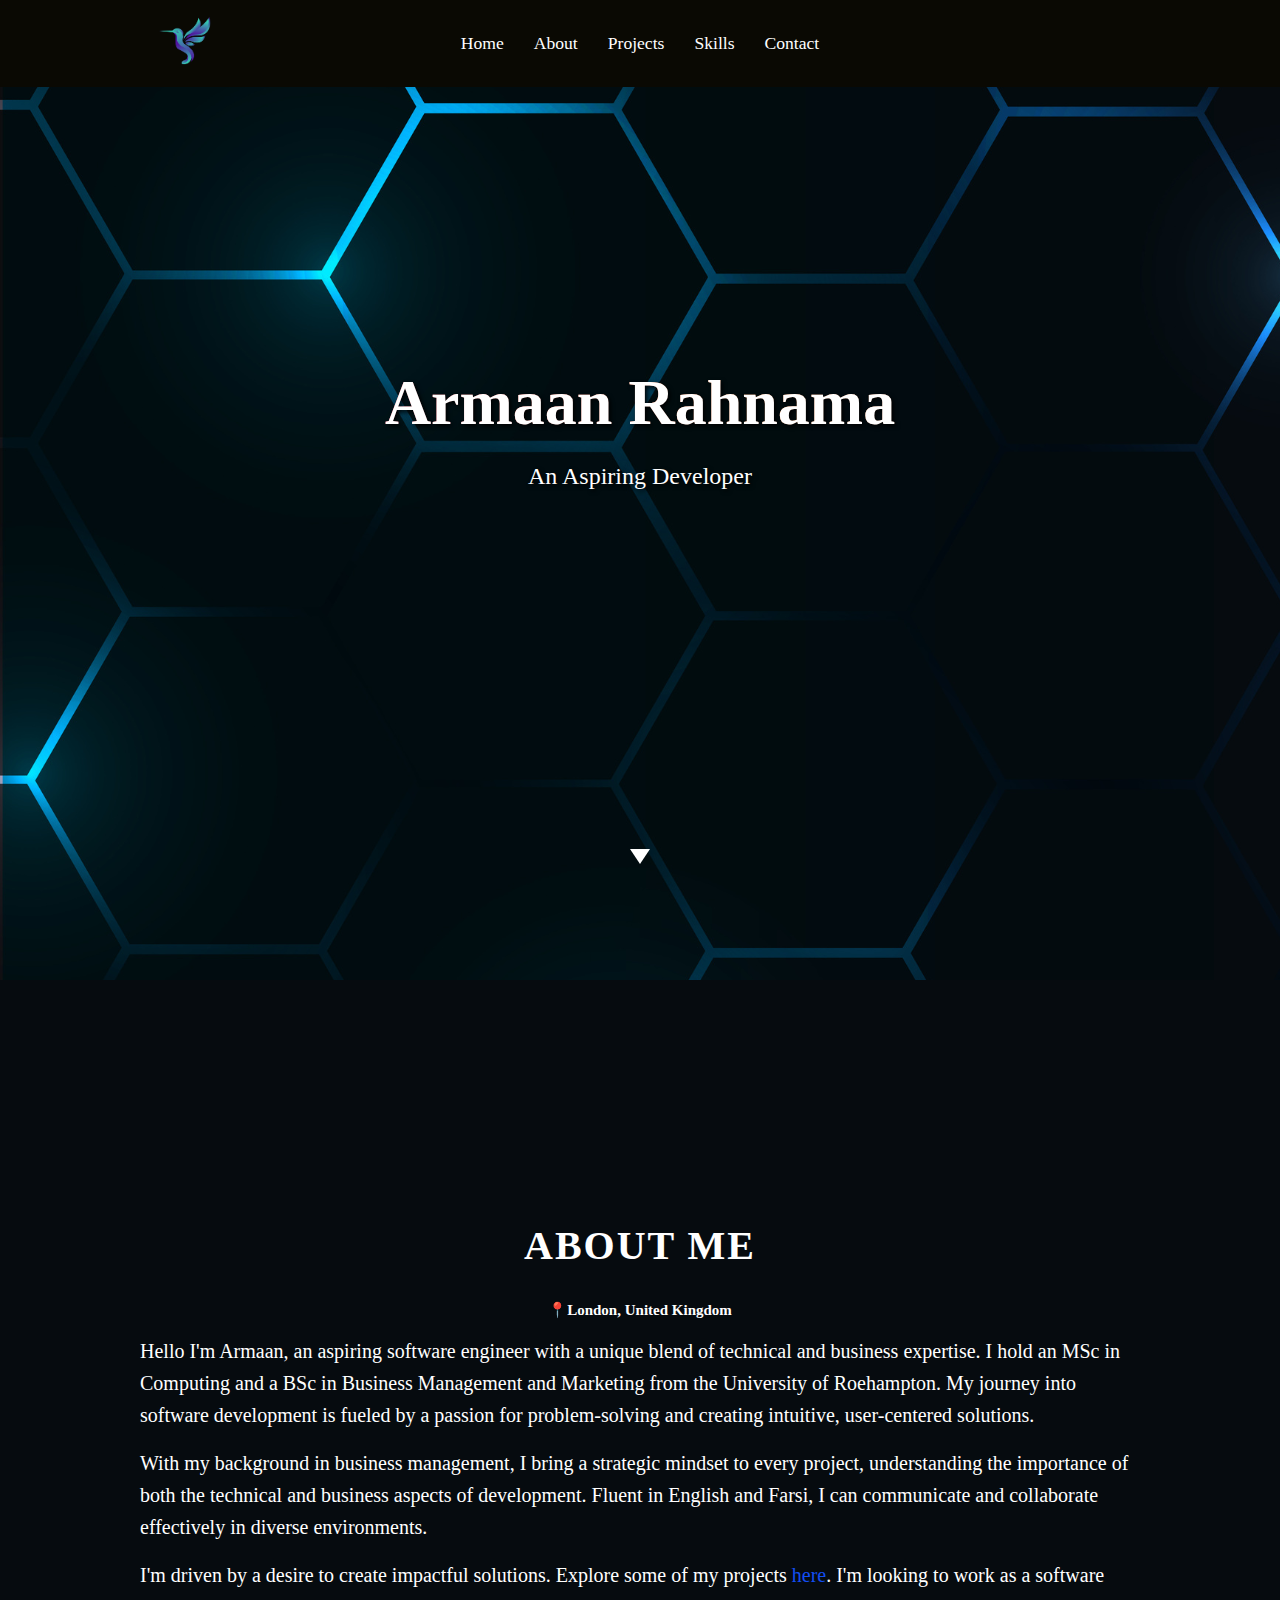
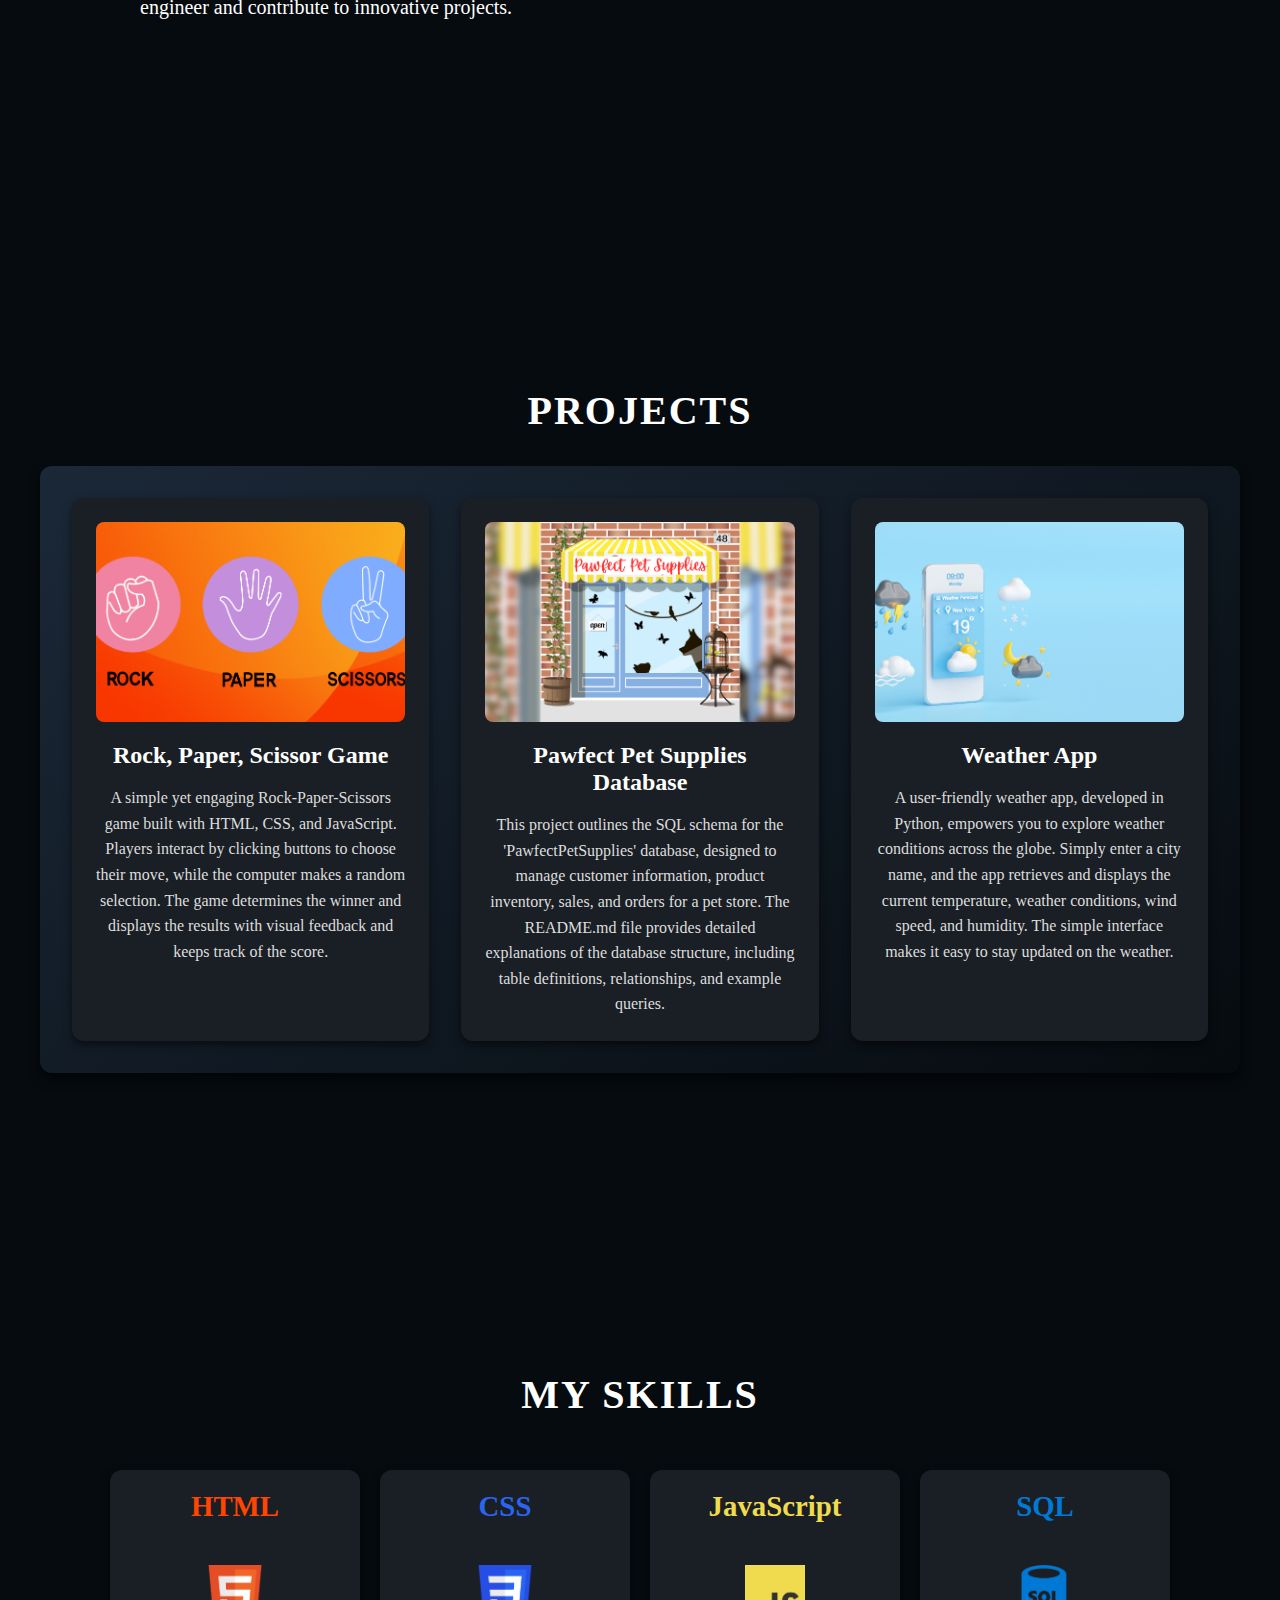
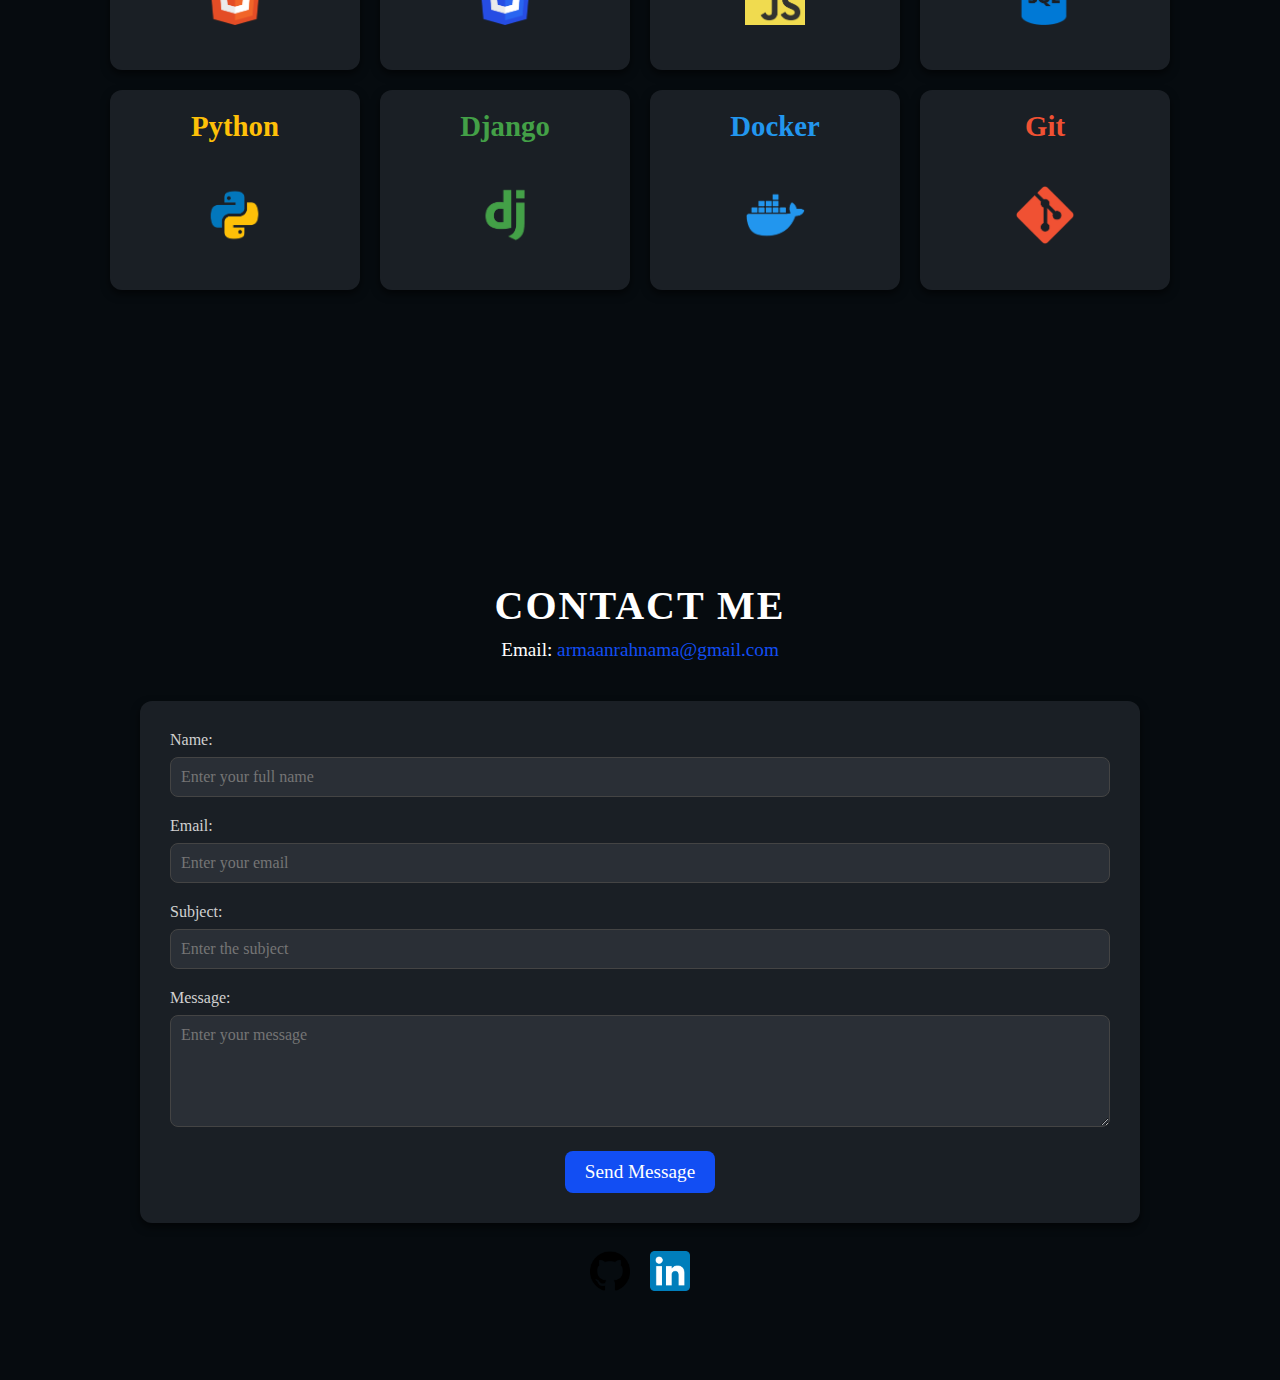
<file: index.html>
<!DOCTYPE html>
<html lang="en">
<head>
    <meta charset="UTF-8">
    <meta name="viewport" content="width=device-width, initial-scale=1.0">
    <link rel="icon" href="Logo.png" type="image/x-icon" />
    <script defer src="script.js"></script>
    <script src="https://cdn.emailjs.com/dist/email.min.js"></script>
    <link rel="stylesheet" href="style.css">
    <title>Armaan Rahnama | Aspiring Developer</title>
</head>
<body>
    <!-- Navigation Bar -->
    <nav>
        <div class="logo-container">
            <img src="Logo.png" id="logo">
        </div>
        <ul class="nav-list">
            <li><a href="#home">Home</a></li>
            <li><a href="#about">About</a></li>
            <li><a href="#projects">Projects</a></li>
            <li><a href="#skills">Skills</a></li>
            <li><a href="#contact">Contact</a></li>
        </ul>
    </nav>

<!-- Home Section -->
<section id="home" class="section home">
    <h1 class="name-container">Armaan Rahnama</h1>
    <h2 class="subtitle-container">An Aspiring Developer</h2>
</section>

    <!-- About Section -->
    <section id="about" class="section about">
        <h2>About Me</h2>
        <h3>📍London, United Kingdom</h3>
        <p>
            Hello I'm Armaan, an aspiring software engineer with a unique blend of technical and business expertise. I hold an MSc in Computing and a BSc in Business Management and Marketing from the University of Roehampton. My journey into software development is fueled by a passion for problem-solving and creating intuitive, user-centered solutions.
        </p>
        
        <div>
            With my background in business management, I bring a strategic mindset to every project, understanding the importance of both the technical and business aspects of development. Fluent in English and Farsi, I can communicate and collaborate effectively in diverse environments.
        </div>
        
        <div>
            I'm driven by a desire to create impactful solutions. Explore some of my projects <a href ="#projects">here</a>. I'm looking to work as a software engineer and contribute to innovative projects.
        </div>
    </section>

    <!-- Projects Section -->
    <section id="projects" class="section projects">
        <h2>Projects</h2>
        <div class="projects-container">
            <div class="project-card">
                <a href="https://armaan75.github.io/Rock--Paper--Scissors-Game/" class="project-link" target="_blank">
                <img src="images/RPS game.png" alt="Rock Paper Scissors Game">
                <h3>Rock, Paper, Scissor Game</h3>
                <p>
                    A simple yet engaging Rock-Paper-Scissors game built with HTML, CSS, and JavaScript. Players interact by 
                    clicking buttons to choose their move, while the computer makes a random selection. The game determines 
                    the winner and displays the results with visual feedback and keeps track of the score.
                </p>
            </a>
            </div>
            <div class="project-card">
                <a href="https://github.com/Armaan75/PawfectPetSupplies_DB" class="project-link" target="_blank">
                <img src="images/petshop.png" alt="Pawfect Pet Supplies Database">
                <h3>Pawfect Pet Supplies Database</h3>
                <p>
                    This project outlines the SQL schema for the 'PawfectPetSupplies' database, designed to manage customer 
                    information, product inventory, sales, and orders for a pet store. The README.md file provides detailed 
                    explanations of the database structure, including table definitions, relationships, and example queries.
                </p>
            </a>
            </div>
            <div class="project-card">
                <a href="https://github.com/Armaan75/Weather-App" class="project-link" target="_blank">
                <img src="images/weather.png" alt="Weather App">
                <h3>Weather App</h3>
                <p>
                    A user-friendly weather app, developed in Python, empowers you to explore weather conditions across the 
                    globe. Simply enter a city name, and the app retrieves and displays the current temperature, weather 
                    conditions, wind speed, and humidity. The simple interface makes it easy to stay updated on the weather.
                </p>
            </a>
            </div>
        </div>
    </section>    

<!-- Skills Section -->
<section id="skills" class="section skills">
    <h2>My Skills</h2>
    <div class="skills-container">
        <div class="skill-card">
            <h3 class="html">HTML</h3>
            <img src="images/html-logo.png" alt="html-logo">
        </div>
        <div class="skill-card">
            <h3 class="css">CSS</h3>
            <img src="images/css-logo.png" alt="css-logo">
        </div>
        <div class="skill-card">
            <h3 class="java">JavaScript</h3>
            <img src="images/javascript-logo.png" alt="java-logo">
        </div>
        <div class="skill-card">
            <h3 class="sql">SQL</h3>
            <img src="images/sql-logo.png" alt="sql-logo">
        </div>
        <div class="skill-card">
            <h3 class="python">Python</h3>
            <img src="images/python-logo.png" alt="python-logo">
        </div>
        <div class="skill-card">
            <h3 class="dj">Django</h3>
            <img src="images/dj-logo.png" alt="django-logo">
        </div>
        <div class="skill-card">
            <h3 class="docker">Docker</h3>
            <img src="images/docker-logo.png" alt="docker-logo">
        </div>
        <div class="skill-card">
            <h3 class="git">Git</h3>
            <img src="images/git-logo.png" alt="git-logo">
        </div>
    </div>
</section>

<!-- Contact Section -->
<section id="contact" class="section contact">
    <h2>Contact Me</h2>
    <p>
        Email: <a href="mailto:armaanrahnama@gmail.com">armaanrahnama@gmail.com</a>
    </p>
    <div class="contact-container">
        <form class="contact-form">
            <div class="form-group">
                <label for="name">Name:</label>
                <input type="text" id="name" name="from_name" required placeholder="Enter your full name">
            </div>
            <div class="form-group">
                <label for="email">Email:</label>
                <input type="email" id="email" name="from_email" required placeholder="Enter your email">
            </div>
            <div class="form-group">
                <label for="subject">Subject:</label>
                <input type="text" id="subject" name="subject" required placeholder="Enter the subject">
            </div>
            <div class="form-group">
                <label for="message">Message:</label>
                <textarea id="message" name="message" rows="5" required placeholder="Enter your message"></textarea>
            </div>
            <button type="submit" class="send-btn">Send Message</button>
        </form>
        <br></div>
        <br></div>
        <div class="social-links">  <a href="https://github.com/Armaan75" target="_blank">
            <img src="images/github-logo.png" alt="GitHub" class="social-icon">
        </a>
        <a href="https://linkedin.com/in/armaan-rahnama" target="_blank">
            <img src="images/linkedin-logo.png" alt="LinkedIn" class="social-icon">
        </a>
    </div>
</section>

    <button id="scroll-btn" class="scroll-down">
        <span></span> <!-- Modern triangle arrow -->
    </button>
    
</body>
</html>
</file>
<file: style.css>
* {
    margin: 0;
    padding: 0;
    box-sizing: border-box;
    font-family: "Montserrat", serif;
    font-optical-sizing: auto;
    font-style: normal;
}

body {
    background: #060b0f;
}

html {
    scroll-behavior: smooth;
}

nav {
    display: flex;
    justify-content: center;
    align-items: center;
    padding: 0.1rem 0;
    background: #0A0903;
    color: #fff;
    position: fixed;
    top: 0;
    left: 0;
    width: 100%;
    z-index: 100;
    transition: transform 0.3s ease;
    transform: translateY(0);
}

nav.scrolled {
    transform: translateY(-100%);
}
  
  .logo-container {
    position: relative;
  }
  
  #logo {
    width: 80px;
    height: 80px;
    margin-left: -300px;
  }
  
  nav ul {
    list-style: none;
    display: flex;
    padding: 0;
    margin: 0;
  }
  
  nav ul li {
    margin: 0 15px;
  }
  
  nav ul li a {
    text-decoration: none;
    color: #fff;
    font-size: 1.1rem;
    font-weight: 500;
    transition: color 0.3s ease;
  }
  
  nav ul li a:hover {
    color: #124ef3;
  }
  
  .section {
    min-height: 100vh;
    padding: 4rem 2rem;
    display: flex;
    flex-direction: column;
    justify-content: center;
    align-items: center;
  }
  
  .home {
    background: url('background.png') repeat-y;
    color: #fff;
    text-align: center;
    font-size: 50px;
    margin-top: 80px;
  }
  
  .home h1 {
    position: relative;
    top: -100px;
    text-shadow: 2px 2px 4px rgba(0, 0, 0, 1);
  }

  /* Styling for the name container */
.name-container {
  position: relative;
  display: inline-block;
  padding: 10px;
  font-size: 4rem; /* Adjust size as needed */
  font-weight: bold;
  background: linear-gradient(45deg, #ff0077, #ff6600, #0066ff, #00ff66);
  background-size: 300% 300%;
  -webkit-background-clip: text; /* For webkit browsers */
  background-clip: text; /* For other browsers */
  color: transparent;
  animation: gradientMove 5s linear infinite; /* Gradient animation */
}

/* Keyframe animation to move the gradient */
@keyframes gradientMove {
  0% {
      background-position: 0% 0%;
  }
  50% {
      background-position: 100% 100%;
  }
  100% {
      background-position: 0% 0%;
  }
}

/* Optional: Add text shadow to make the text pop */
.name-container {
  text-shadow: 2px 2px 10px rgba(0, 0, 0, 0.5);
}
  
  .home h2 {
    font-size: 24px;
    font-weight: 300;
    line-height: 1.4;
    position: relative;
    top: -100px;
    text-shadow: 2px 2px 4px rgba(0, 0, 0, 1);
  }
  
  .about {
    background: #060b0f;
    color: #fff;
    text-align: left;
  }
  
  .about a {
    color: #124ef3;
    text-decoration: none;
  }
  
  .about h2 {
    font-size: 2.5rem;
    margin-bottom: 2rem;
    letter-spacing: 2px; /* Matches .projects h2 spacing */
    text-transform: uppercase; /* Matches natural casing */
}

  
  .about h3 {
    margin-bottom: 1rem;
    font-size: 15px;
    text-align: left;
  }
  
  .about p, .about div {
    max-width: 1000px;
    margin-bottom: 1rem;
    line-height: 1.6;
    font-size: 20px;
    text-align: start;
  }
  
.projects {
    background: #060b0f;
    color: #fff;
    padding: 4rem 2rem;
    text-align: center;
}

.project-link {
  text-decoration: none; /* Remove default underline */
  color: inherit; /* Keep text color as per the parent styles */
}

.project-link:hover .project-card {
  transform: scale(1.05); /* Add some hover effect for interaction */
  transition: transform 0.3s ease-in-out; /* Smooth transition */
}

.projects h2 {
  font-family: "Montserrat", serif;
  font-size: 2.5rem;
  margin-bottom: 2rem;
  text-transform: uppercase;
  letter-spacing: 2px;
}

.projects-container {
  display: grid;
  grid-template-columns: repeat(auto-fit, minmax(300px, 1fr));
  gap: 2rem;
  max-width: 1200px;
  margin: 0 auto;
  padding: 2rem;
  border-radius: 12px;
  background: linear-gradient(145deg, #1b2838, #060b0f);
  box-shadow: 0 6px 12px rgba(0, 0, 0, 0.6);
  position: relative;
  overflow: hidden;
}

.project-card {
  background: #1a1f25;
  border-radius: 12px;
  box-shadow: 0 4px 8px rgba(0, 0, 0, 0.5);
  overflow: hidden;
  transition: transform 0.3s ease, box-shadow 0.3s ease;
  display: flex;
  flex-direction: column;
  justify-content: flex-start;
  align-items: center;
  text-align: center;
  padding: 1.5rem;
  position: relative;
  z-index: 1;
}

.project-card:hover {
  transform: translateY(-10px);
  box-shadow: 0 8px 16px rgba(0, 0, 0, 0.7);
}

.project-card img {
  width: 100%;
  height: 200px;
  object-fit: cover;
  border-radius: 8px;
  margin-bottom: 1rem;
}

.project-card h3 {
  font-size: 1.5rem;
  margin-bottom: 1rem;
  color: white;
}

.project-card p {
  font-size: 1rem;
  line-height: 1.6;
  color: #ddd;
}

/* Responsive Design */
@media (max-width: 768px) {
  .projects-container {
      grid-template-columns: 1fr;
    }
}

.skills {
  background: #060b0f;
  color: #fff;
  text-align: center;
  padding: 40px 20px;
}

.skills h2 {
  font-size: 2.5rem;
  margin-bottom: 2rem;
  letter-spacing: 2px;
  text-transform: uppercase;
}

.skills-container {
  display: grid;
  grid-template-columns: repeat(4, 1fr); /* 4 equal columns */
  gap: 20px;
  margin-top: 20px;
}

.skill-card {
  background-color: #1a1f25;
  color: #fff;
  width: 250px;
  height: 200px;
  border-radius: 12px;
  box-shadow: 0 4px 8px rgba(0, 0, 0, 0.6);
  padding: 20px;
  display: flex;
  flex-direction: column;
  align-items: center;
  justify-content: space-between;
  transition: transform 0.3s ease, box-shadow 0.3s ease;
}

.skill-card h3 {
  font-size: 1.8rem;
  margin-bottom: 10px;
  /* color: #124ef3; */
}

.html {
  color: orangered;
}
.css {
  color: #2965f1;
}
.java {
  color: #f0db4f;
}
.sql {
  color: #0079d6;
}
.python {
  color: #fec008;
}
.dj {
  color: #43a047;
}
.docker {
  color: #2296ee;
}
.git {
  color: #f05133;
}

.skill-card img {
  width: 100%;
  height: auto;
  max-height: 60px;
  object-fit: contain;
  margin-bottom: 25px;
}

/* Responsive Design */
@media (max-width: 768px) {
  .skills-container {
    flex-direction: column;
    align-items: center;
  }

  .skill-card {
    width: 100%;
    max-width: 400px;
  }
}

/* Contact Section */
.contact {
  background: #060b0f;
  color: #fff;
  text-align: center;
  padding: 40px 20px;
}

.contact h2 {
  font-size: 2.5rem;
  margin-top: 1rem;
  letter-spacing: 2px;
  text-transform: uppercase;
}

.contact p {
  font-size: 1.2rem;
  margin: 10px 0;
}

.contact a {
  color: #124ef3;
  text-decoration: none;
  transition: color 0.3s ease;
}

.contact a:hover {
  color: #fff;
}

.contact-container {
  display: flex;
  justify-content: center;
  align-items: flex-start;
  width: 100%;
  max-width: 100%;
  margin-top: 30px;
}

.contact-form {
  background: #1a1f25;
  color: #fff;
  padding: 30px;
  border-radius: 12px;
  box-shadow: 0 4px 8px rgba(0, 0, 0, 0.6);
  width: 100%;
  max-width: 1000px;
  margin: 0 auto;
}

.contact-form .form-group {
  margin-bottom: 20px;
  text-align: left;
}

.contact-form label {
  display: block;
  font-size: 1rem;
  margin-bottom: 8px;
  color: #d1d1d1;
}

.contact-form input,
.contact-form textarea {
  width: 100%;
  padding: 10px;
  font-size: 1rem;
  color: #fff;
  background: #2a2f36;
  border: 1px solid #444;
  border-radius: 8px;
  outline: none;
  transition: border 0.3s ease;
}

.contact-form input:focus,
.contact-form textarea:focus {
  border-color: #124ef3;
}

.contact-form button.send-btn {
  background: #124ef3;
  color: #fff;
  font-size: 1.2rem;
  padding: 10px 20px;
  border: none;
  border-radius: 8px;
  cursor: pointer;
  transition: background 0.3s ease, transform 0.3s ease;
}

.contact-form button.send-btn:hover {
  background: cyan;
  transform: translateY(-2px);
}

/* Responsive Design */
@media (max-width: 768px) {
  .contact-form {
    padding: 20px;
  }

  .contact-form button.send-btn {
    font-size: 1rem;
    padding: 10px;
  }
}

/* Social links styling - moved to contact section */
.social-links {
  display: flex;
  justify-content: center;
  gap: 20px;
  margin-top: 10px; /* Add some space above the icons */
  bottom: 40px;
}

/* Social icon styles */
.social-icon {
  width: 40px;
  height: auto;
  transition: transform 0.3s ease-in-out;
}

.social-icon:hover {
  transform: scale(1.1);
}

#scroll-btn {
  position: fixed;
  bottom: 20px;  /* Positioning the button at the bottom */
  left: 50%;
  transform: translateX(-50%); /* Centering the button horizontally */
  background-color: transparent;
  border: none;
  cursor: pointer;
  z-index: 100;
  transition: transform 0.3s ease;
}

#scroll-btn span {
  width: 0;
  height: 0;
  border-left: 10px solid transparent;
  border-right: 10px solid transparent;
  border-top: 15px solid white; /* Modern triangle pointing downwards */
  transition: transform 0.3s ease;
}

#scroll-btn.scroll-up span {
  transform: rotate(180deg); /* Rotate the arrow for the upward direction */
}

/* Hover effect to enlarge the button when hovered */
#scroll-btn:hover {
  transform: translateX(-50%) scale(1.2);
}

/* Optional: Hide the button when the user scrolls down */
#scroll-btn.hidden {
  opacity: 0;
  pointer-events: none;  /* Disable interaction */
}

/* Smooth transition for the opacity */
#scroll-btn {
  transition: opacity 0.3s ease-in-out;
}

/* General reset for h1 and h2 */
h1, h2 {
  margin: 0;
  padding: 0;
}

/* Styling for the name container */
.name-container {
  font-size: 4rem; /* Adjust size as needed */
  font-weight: bold;
  color: white; /* Keep the inside text white */
  position: relative;
  display: inline-block;
  text-align: center;
  padding: 10px;
  text-shadow: 
      -2px -2px 0 rgba(0, 51, 102, 0.7),   /* Dark Blue */
      2px -2px 0 rgba(0, 51, 102, 0.7),
      -2px 2px 0 rgba(0, 102, 204, 0.6),   /* Light Blue */
      2px 2px 0 rgba(0, 102, 204, 0.6),
      -3px -3px 5px rgba(0, 204, 255, 0.5), /* Cyan */
      3px -3px 5px rgba(0, 204, 255, 0.5),
      -3px 3px 5px rgba(0, 204, 255, 0.5),
      3px 3px 5px rgba(0, 204, 255, 0.5);
}

/* Styling for the subtitle container */
.subtitle-container {
  font-size: 2.5rem; /* Adjust size as needed */
  font-weight: bold;
  color: white; /* Keep the inside text white */
  position: relative;
  display: inline-block;
  text-align: center;
  padding: 10px;
  text-shadow: 
      -2px -2px 0 rgba(0, 51, 102, 0.7),   /* Dark Blue */
      2px -2px 0 rgba(0, 51, 102, 0.7),
      -2px 2px 0 rgba(0, 102, 204, 0.6),   /* Light Blue */
      2px 2px 0 rgba(0, 102, 204, 0.6),
      -3px -3px 5px rgba(0, 204, 255, 0.5), /* Cyan */
      3px -3px 5px rgba(0, 204, 255, 0.5),
      -3px 3px 5px rgba(0, 204, 255, 0.5),
      3px 3px 5px rgba(0, 204, 255, 0.5);
}
</file>
